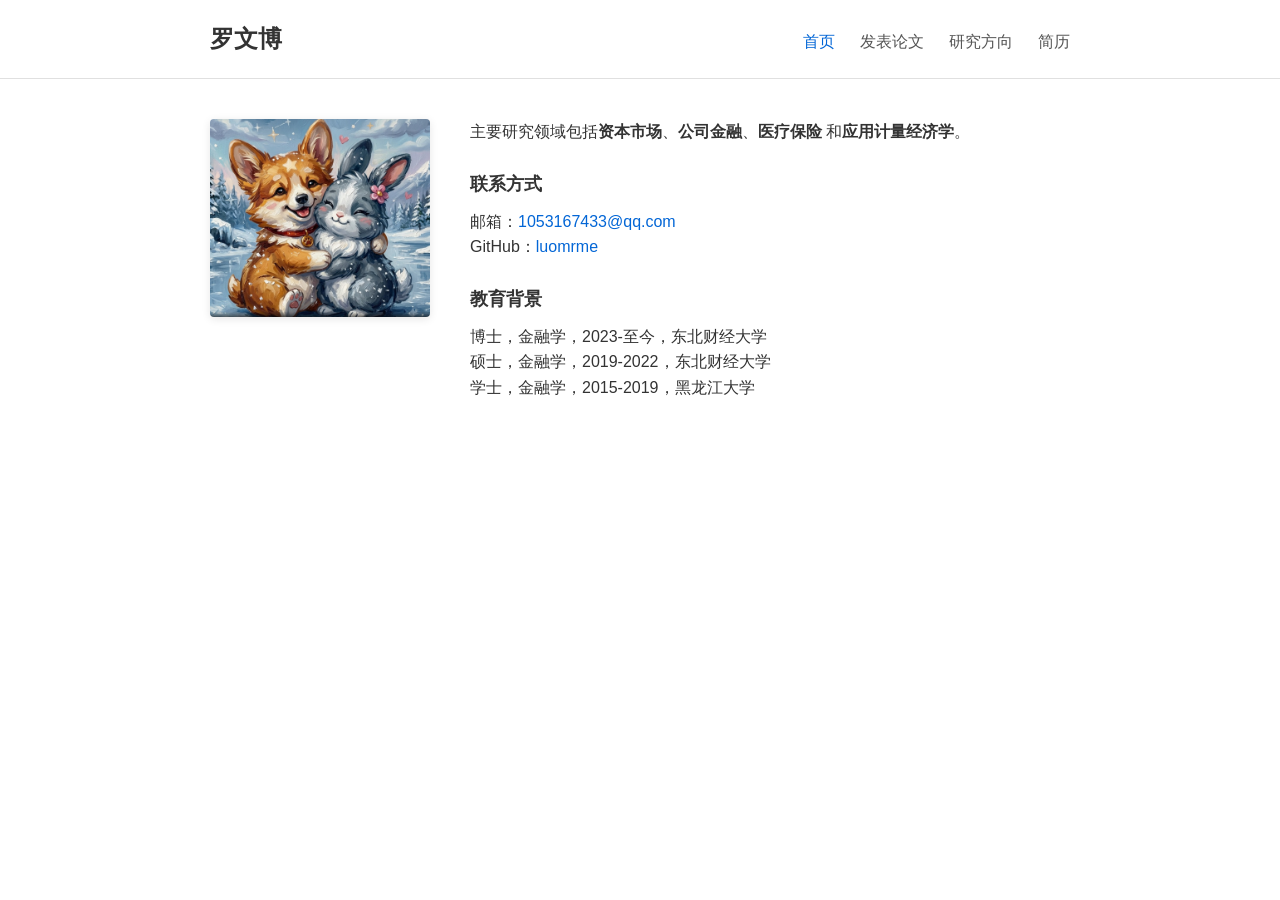
<file: index.html>
<!DOCTYPE html>
<html lang="zh-CN">
<head>
    <meta charset="UTF-8">
    <meta name="viewport" content="width=device-width, initial-scale=1.0">
    <title>罗文博</title>
    <link rel="icon" type="image/svg+xml" href="images/favicon.svg">
    <link rel="stylesheet" href="style.css">
</head>
<body>

    <!-- 顶部导航栏 -->
    <nav class="navbar">
        <div class="nav-container">
            <h1 class="name"><a href="index.html">罗文博</a></h1>
            <ul class="nav-links">
                <li><a href="index.html" class="active">首页</a></li>
                <li><a href="publications.html">发表论文</a></li>
                <li><a href="research.html">研究方向</a></li>
                <li><a href="files/cv.pdf">简历</a></li>
            </ul>
        </div>
    </nav>

    <!-- 主要内容区域 -->
    <div class="container">
        <div class="content">

            <!-- 左侧：个人照片 -->
            <div class="profile-section">
                <img src="images/profile.png" alt="罗文博" class="profile-img">
            </div>

            <!-- 右侧：个人简介 -->
            <div class="bio-section">
                <p>
                    主要研究领域包括<strong>资本市场</strong>、<strong>公司金融</strong>、<strong>医疗保险</strong>
                    和<strong>应用计量经济学</strong>。
                </p>
                
                <h3>联系方式</h3>
                <p>
                    邮箱：<a href="1053167433@qq.com">1053167433@qq.com</a><br>
                    GitHub：<a href="https://github.com/luomrme">luomrme</a><br>
                </p>

                <h3>教育背景</h3>
                <p>
                    博士，金融学，2023-至今，东北财经大学<br>
                    硕士，金融学，2019-2022，东北财经大学<br>
                    学士，金融学，2015-2019，黑龙江大学
                </p>
            </div>
        </div>
    </div>

</body>
</html>
</file>
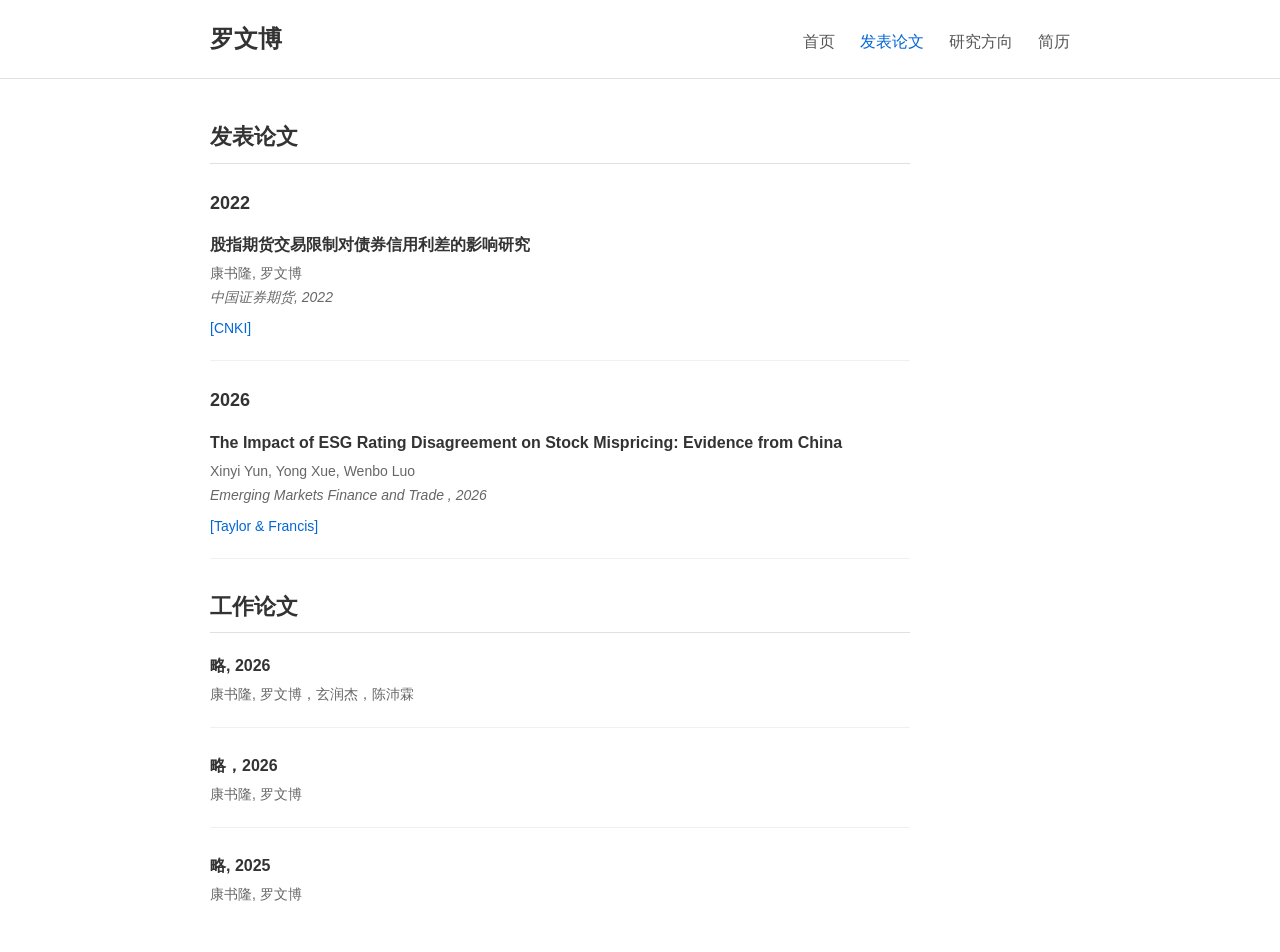
<file: publications.html>
<!DOCTYPE html>
<html lang="zh-CN">
<head>
    <meta charset="UTF-8">
    <meta name="viewport" content="width=device-width, initial-scale=1.0">
    <title>发表论文 - 罗文博</title>
    <link rel="icon" type="image/svg+xml" href="images/favicon.svg">
    <link rel="stylesheet" href="style.css">
</head>
<body>

    <!-- 顶部导航栏 -->
    <nav class="navbar">
        <div class="nav-container">
            <h1 class="name"><a href="index.html">罗文博</a></h1>
            <ul class="nav-links">
                <li><a href="index.html">首页</a></li>
                <li><a href="publications.html" class="active">发表论文</a></li>
                <li><a href="research.html">研究方向</a></li>
                <li><a href="files/cv.pdf">简历</a></li>
            </ul>
        </div>
    </nav>

    <!-- 主要内容区域 -->
    <div class="container">
        <div class="page-content">

            <h2>发表论文</h2>

            <h3>2022</h3>

            <div class="paper">
                <p class="paper-title">
                    <strong>股指期货交易限制对债券信用利差的影响研究</strong>
                </p>
                <p class="paper-authors">
                    康书隆, 罗文博
                </p>
                <p class="paper-journal">
                    <em>中国证券期货</em>, 2022
                </p>
                <p class="paper-links">
                    <a href="https://kns.cnki.net/kcms2/article/abstract?v=lHKEv291v2gGkn9bS9_myuKYFOuA-I1R1kzRbjh7jUMDNw9XHC7R9owMSNXYYClm-UYCaCouqPIDNWFC_BG_EopYoYkW_TnEoabHU-7ZAhlpYRaBJmXwxNbshmIQ4xgC_BFGvc0P-3Mz85lvxUgG8cWXyvqTVVX81AUL_m9Xt1NutpB6RuiPKA==&uniplatform=NZKPT&language=CHS">[CNKI]</a>
                </p>
            </div>

            <h3>2026</h3>

            <div class="paper">
                <p class="paper-title">
                    <strong>The Impact of ESG Rating Disagreement on Stock Mispricing: Evidence from China</strong>
                </p>
                <p class="paper-authors">
                    Xinyi Yun, Yong Xue, Wenbo Luo  
                </p>
                <p class="paper-journal">
                    <em>Emerging Markets Finance and Trade </em>, 2026
                </p>
                <p class="paper-links">
                          <a href="https://www.tandfonline.com/doi/abs/10.1080/1540496X.2026.2613141">[Taylor & Francis]</a>
                </p>
            </div>

            <h2>工作论文</h2>

            <div class="paper">
                <p class="paper-title">
                    <strong>略, 2026</strong>
                </p>
                <p class="paper-authors">
                    康书隆, 罗文博，玄润杰，陈沛霖
                </p>
            </div>

            <div class="paper">
                <p class="paper-title">
                    <strong>略，2026</strong>
                </p>
                <p class="paper-authors">
                    康书隆, 罗文博
                </p>
            </div>

             <div class="paper">
                <p class="paper-title">
                    <strong>略, 2025</strong>
                </p>
                <p class="paper-authors">
                    康书隆, 罗文博
                </p>
            </div>

            
        </div>
    </div>

</body>
</html>
</file>
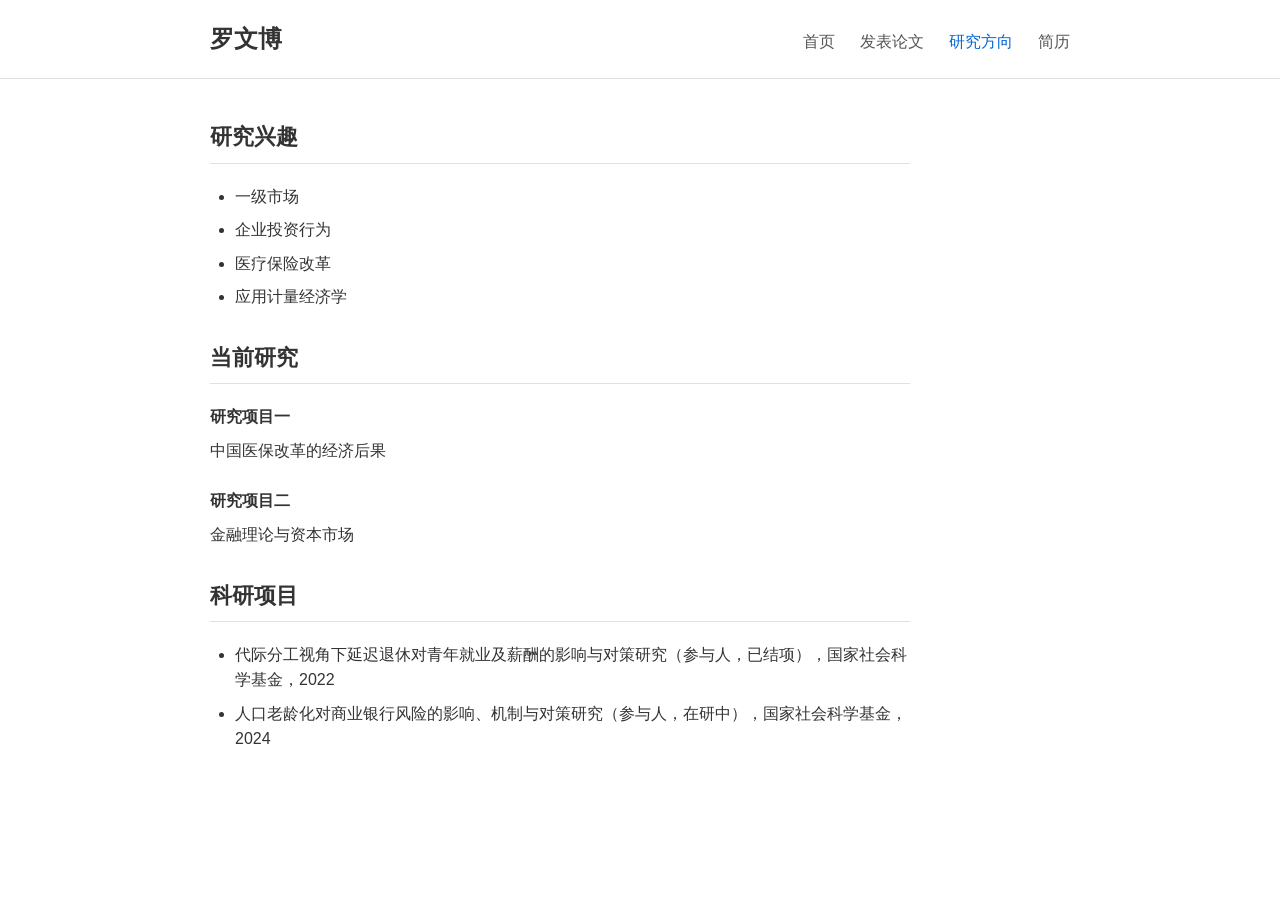
<file: research.html>
<!DOCTYPE html>
<html lang="zh-CN">
<head>
    <meta charset="UTF-8">
    <meta name="viewport" content="width=device-width, initial-scale=1.0">
    <title>研究方向 - 罗文博</title>
    <link rel="icon" type="image/svg+xml" href="images/favicon.svg">
    <link rel="stylesheet" href="style.css">
</head>
<body>

    <!-- 顶部导航栏 -->
    <nav class="navbar">
        <div class="nav-container">
            <h1 class="name"><a href="index.html">罗文博</a></h1>
            <ul class="nav-links">
                <li><a href="index.html">首页</a></li>
                <li><a href="publications.html">发表论文</a></li>
                <li><a href="research.html" class="active">研究方向</a></li>
                <li><a href="files/cv.pdf">简历</a></li>
            </ul>
        </div>
    </nav>

    <!-- 主要内容区域 -->
    <div class="container">
        <div class="page-content">

            <h2>研究兴趣</h2>

            <ul>
                <li>一级市场</li>
                <li>企业投资行为</li>
                <li>医疗保险改革</li>
                <li>应用计量经济学</li>
            </ul>

            <h2>当前研究</h2>

            <div class="research-item">
                <h4>研究项目一</h4>
                <p>
                    中国医保改革的经济后果
                </p>
            </div>

            <div class="research-item">
                <h4>研究项目二</h4>
                <p>
                    金融理论与资本市场
                </p>
            </div>

            <h2>科研项目</h2>

            <ul>
                <li>代际分工视角下延迟退休对青年就业及薪酬的影响与对策研究（参与人，已结项），国家社会科学基金，2022</li>
                <li>人口老龄化对商业银行风险的影响、机制与对策研究（参与人，在研中），国家社会科学基金，2024</li>
            </ul>

        </div>
    </div>

</body>
</html>
</file>
<file: style.css>
/*
 * PanleBarwick 风格 - 极简学术网站
 * 简洁、高级、专业
 */

/* ========== 基础设置 ========== */
* {
    margin: 0;
    padding: 0;
    box-sizing: border-box;
}

body {
    font-family: 'Segoe UI', Tahoma, Geneva, Verdana, sans-serif;
    line-height: 1.6;
    color: #333;
    background-color: #fff;
}

/* ========== 导航栏 ========== */
.navbar {
    border-bottom: 1px solid #e0e0e0;
    padding: 20px 0;
    margin-bottom: 40px;
}

.nav-container {
    max-width: 900px;
    margin: 0 auto;
    padding: 0 20px;
    display: flex;
    justify-content: space-between;
    align-items: baseline;
}

.name a {
    font-size: 24px;
    font-weight: 600;
    color: #333;
    text-decoration: none;
}

.name a:hover {
    color: #0366d6;
}

.nav-links {
    list-style: none;
    display: flex;
    gap: 25px;
}

.nav-links li a {
    color: #555;
    text-decoration: none;
    font-size: 16px;
}

.nav-links li a:hover,
.nav-links li a.active {
    color: #0366d6;
}

/* ========== 主容器 ========== */
.container {
    max-width: 900px;
    margin: 0 auto;
    padding: 0 20px;
}

/* ========== 首页布局 ========== */
.content {
    display: grid;
    grid-template-columns: 220px 1fr;
    gap: 40px;
}

/* 左侧：个人照片 */
.profile-section {
    grid-column: 1;
}

.profile-img {
    width: 100%;
    border-radius: 4px;
    box-shadow: 0 2px 8px rgba(0,0,0,0.1);
}

/* 右侧：个人简介 */
.bio-section {
    grid-column: 2;
}

.bio-section p {
    margin-bottom: 20px;
    font-size: 16px;
}

.bio-section h3 {
    margin: 25px 0 10px 0;
    font-size: 18px;
    font-weight: 600;
}

/* ========== 页面内容 ========== */
.page-content {
    max-width: 700px;
}

.page-content h2 {
    margin: 30px 0 20px 0;
    font-size: 22px;
    font-weight: 600;
    border-bottom: 1px solid #e0e0e0;
    padding-bottom: 8px;
}

.page-content h3 {
    margin: 25px 0 15px 0;
    font-size: 18px;
    font-weight: 600;
}

.page-content h4 {
    margin: 20px 0 8px 0;
    font-size: 16px;
    font-weight: 600;
}

.page-content ul {
    margin-left: 25px;
    margin-bottom: 20px;
}

.page-content li {
    margin-bottom: 8px;
}

/* ========== 论文列表 ========== */
.paper {
    margin-bottom: 25px;
    padding-bottom: 20px;
    border-bottom: 1px solid #f0f0f0;
}

.paper:last-child {
    border-bottom: none;
}

.paper-title {
    font-size: 16px;
    margin-bottom: 4px;
}

.paper-authors {
    font-size: 14px;
    color: #666;
    margin-bottom: 2px;
}

.paper-journal {
    font-size: 14px;
    color: #666;
    font-style: italic;
    margin-bottom: 6px;
}

.paper-links a {
    font-size: 14px;
    color: #0366d6;
    text-decoration: none;
    margin-right: 10px;
}

.paper-links a:hover {
    text-decoration: underline;
}

/* ========== 研究项目 ========== */
.research-item {
    margin-bottom: 25px;
}

/* ========== 链接样式 ========== */
a {
    color: #0366d6;
    text-decoration: none;
}

a:hover {
    text-decoration: underline;
}

/* ========== 响应式设计 ========== */
@media (max-width: 768px) {
    .navbar {
        padding: 15px 0;
        margin-bottom: 25px;
    }

    .nav-container {
        flex-direction: column;
        align-items: center;
        gap: 12px;
    }

    .name a {
        font-size: 20px;
    }

    .nav-links {
        gap: 18px;
        flex-wrap: wrap;
        justify-content: center;
    }

    .nav-links li a {
        font-size: 15px;
    }

    .content {
        grid-template-columns: 1fr;
        gap: 25px;
    }

    .profile-section {
        text-align: center;
        grid-column: 1;
    }

    .profile-img {
        width: 160px;
    }

    .bio-section {
        grid-column: 1;
    }

    .bio-section p {
        font-size: 15px;
    }

    .bio-section h3 {
        font-size: 17px;
        margin: 20px 0 8px 0;
    }

    .page-content h2 {
        font-size: 20px;
        margin: 25px 0 15px 0;
    }

    .page-content h3 {
        font-size: 17px;
    }

    .paper {
        margin-bottom: 20px;
        padding-bottom: 15px;
    }

    .paper-title {
        font-size: 15px;
    }

    .paper-authors,
    .paper-journal,
    .paper-links a {
        font-size: 13px;
    }
}

/* 超小屏幕（手机竖屏） */
@media (max-width: 480px) {
    .nav-container {
        padding: 0 15px;
    }

    .container {
        padding: 0 15px;
    }

    .name a {
        font-size: 18px;
    }

    .nav-links {
        gap: 15px;
    }

    .nav-links li a {
        font-size: 14px;
    }

    .profile-img {
        width: 140px;
    }

    .bio-section p {
        font-size: 14px;
        margin-bottom: 15px;
    }

    .bio-section h3 {
        font-size: 16px;
    }

    .page-content h2 {
        font-size: 18px;
    }

    .page-content h3 {
        font-size: 16px;
    }

    .page-content h4 {
        font-size: 15px;
    }

    .page-content li {
        font-size: 14px;
    }

    .paper {
        margin-bottom: 18px;
        padding-bottom: 12px;
    }

    .paper-title {
        font-size: 14px;
    }

    .paper-authors,
    .paper-journal,
    .paper-links a {
        font-size: 12px;
    }
}
</file>
